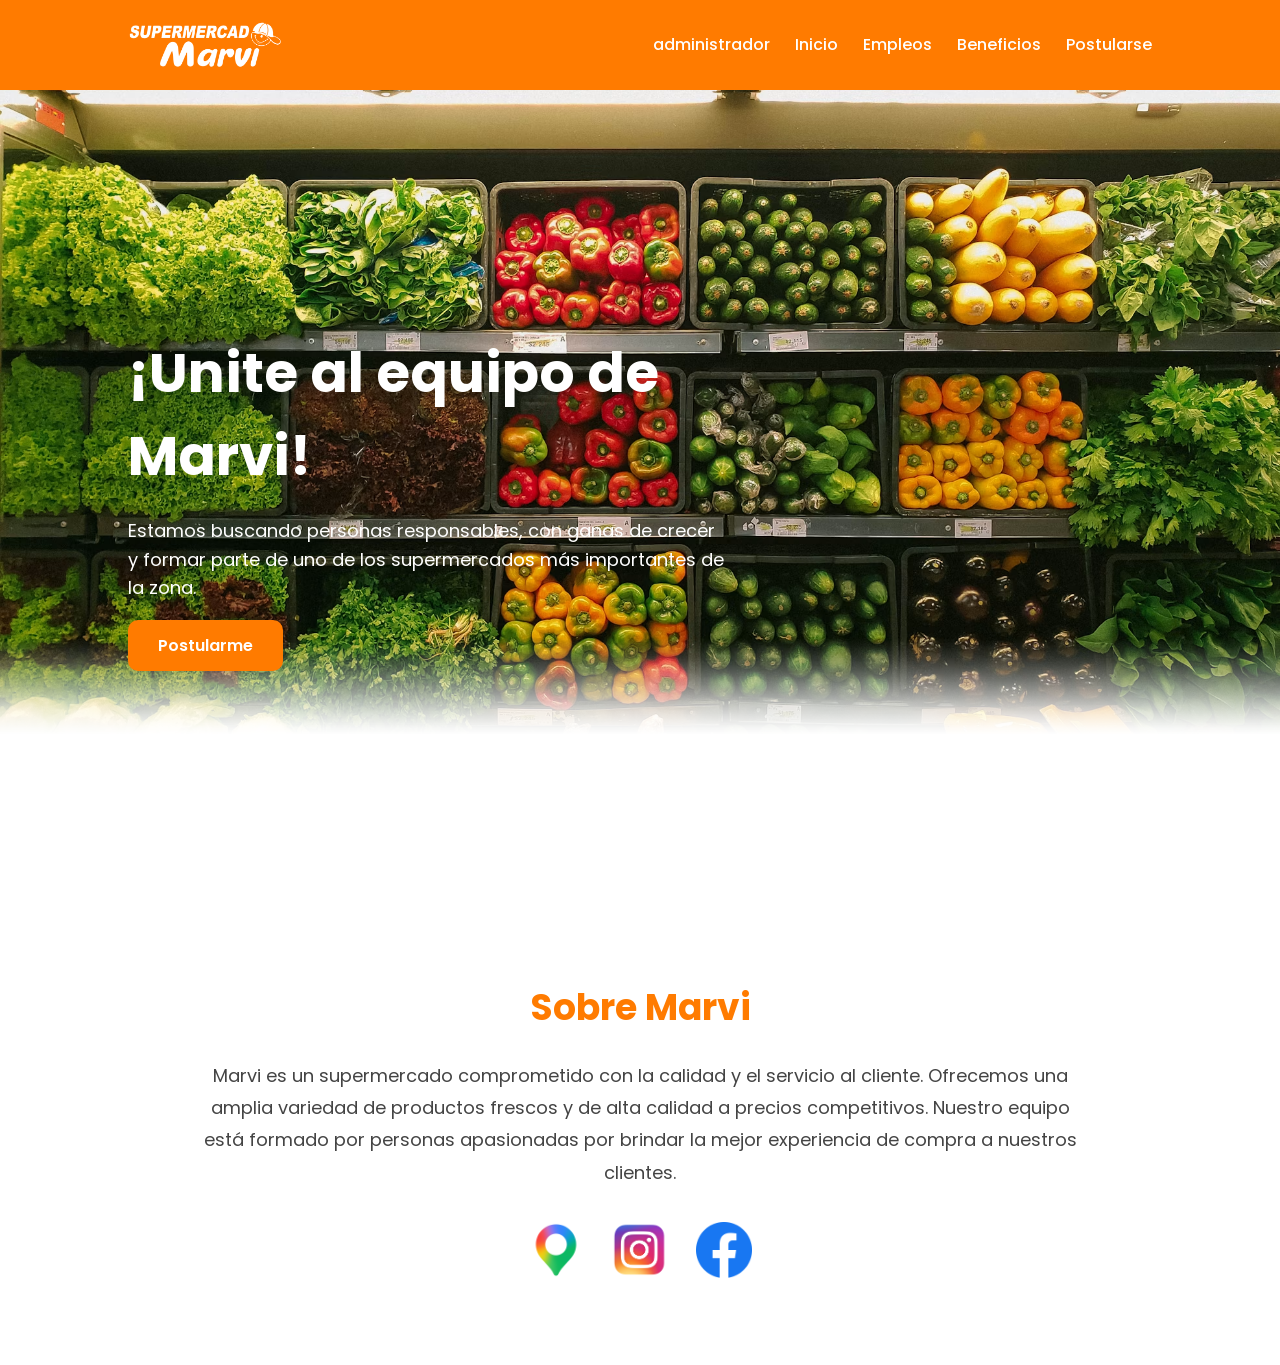
<file: proyecto_marvi/HTML/index.html>
<!-- HTML/index.html -->
<!DOCTYPE html>
<html lang="es">
<head>
    <meta charset="UTF-8">
    <meta name="viewport" content="width=device-width, initial-scale=1.0">
    <title>Supermercado Marvi</title>

    <!-- CSS -->
    <link rel="stylesheet" href="../CSS/index.css">

    <!-- Fuente -->
    <link href="https://fonts.googleapis.com/css2?family=Poppins:wght@300;400;500;600;700&display=swap" rel="stylesheet">
</head>
<body>

<header>

  <img id="logo" src="../imagenes/logo.png">

    <nav>
        <a href="../HTML/adminstrador.html">administrador</a>
		<a href="../HTML/index.html">Inicio</a>
		<a href="../HTML/empleos.html">Empleos</a>
		<a href="../HTML/beneficios.html">Beneficios</a>
		<a href="../HTML/postularse.html">Postularse</a>
	</nav>
    
</header>

<section class="hero">

    <div class="hero-text">

        <h2>¡Unite al equipo de Marvi!</h2>

        <p>
            Estamos buscando personas responsables, con ganas de crecer
            y formar parte de uno de los supermercados más importantes de la zona.
        </p>

        <a href="../HTML/postularse.html" class="btn">Postularme</a>

    </div>
    

</section>

<section class="about-us">
    <div class="about-us-content">
        <h2>Sobre Marvi</h2>
        <p>
            Marvi es un supermercado comprometido con la calidad y el servicio al cliente. 
            Ofrecemos una amplia variedad de productos frescos y de alta calidad a precios competitivos. 
            Nuestro equipo está formado por personas apasionadas por brindar la mejor experiencia de compra a nuestros clientes.
        </p>
        <p>
   
        </p>
<a class="social-icon-link" href="https://maps.app.goo.gl/GpaNL8HamS8X5RxE6" target="_blank" rel="noreferrer noopener" aria-label="Ver ubicación en Google Maps">
                <img src="../imagenes/Google icono.png" alt="Google Maps">
            </a>
                  <a class="social-icon-link" href="https://www.instagram.com/supermercado.marvi/" target="_blank" rel="noreferrer noopener" aria-label="Visitar Instagram de Supermercado Marvi">
                 <img src="../imagenes/icono ig.png" alt="Instagram">
              </a>
                  <a class="social-icon-link" href="https://www.facebook.com/Marvi.Supermercado/?locale=es_LA" target="_blank" rel="noreferrer noopener" aria-label="Visitar Facebook de Supermercado Marvi">
                      <img src="../imagenes/facebook icono.png" alt="Facebook">
                  </a>
    </div>
</section>


</body>
</html>
</file>
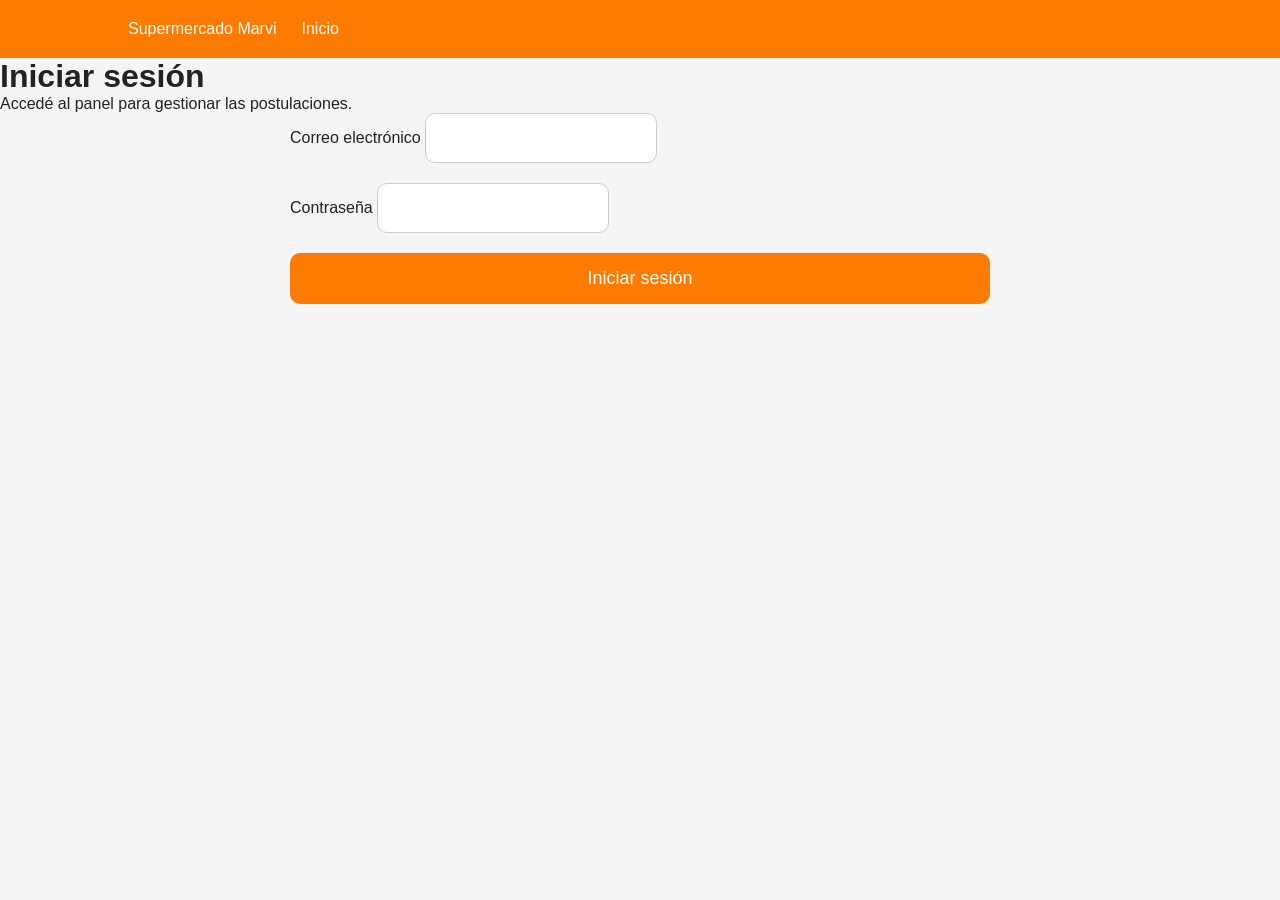
<file: proyecto_marvi/HTML/admin.backup.html>
<!DOCTYPE html>
<html lang="es">
<head>
    <meta charset="UTF-8">
    <meta name="viewport" content="width=device-width, initial-scale=1.0">
    <title>Iniciar sesión - Marvi</title>
    <!-- Vincula tus estilos CSS actuales aquí -->
    <link rel="stylesheet" href="../CSS/index.css">

</head>
<body>

    <header>
        <!-- Barra de navegación actual de Marvi -->
        <nav>
            <span>Supermercado Marvi</span>
            <a href="index.html">Inicio</a>
        </nav>
    </header>

    <div class="contenedor-login">
        <h1>Iniciar sesión</h1>
        <p>Accedé al panel para gestionar las postulaciones.</p>

        <!-- Elemento oculto para mostrar errores de autenticación -->
        <div id="alerta-error" class="mensaje-alerta"></div>

        <!-- Formulario de Login -->
        <form id="formulario-login">
            <div class="grupo-formulario">
                <label for="correo">Correo electrónico</label>
                <input type="email" id="correo" name="correo" required autocomplete="email">
            </div>

            <div class="grupo-formulario">
                <label for="contrasena">Contraseña</label>
                <input type="password" id="contrasena" name="contrasena" required autocomplete="current-password">
            </div>

            <button type="submit" class="btn-ingresar">Iniciar sesión</button>
        </form>
    </div>

    <script>
        document.getElementById('formulario-login').addEventListener('submit', function(e) {
            e.preventDefault(); // Evitamos que la página se recargue de forma tradicional

            const correo = document.getElementById('correo').value;
            const contrasena = document.getElementById('contrasena').value;
            const alerta = document.getElementById('alerta-error');

            alerta.style.display = 'none'; // Ocultamos errores previos

            // Estructuramos los datos para enviarlos al backend
            const datos = new FormData();
            datos.append('action', 'login'); // Acción de tu controlador PHP
            datos.append('email', correo);
            datos.append('password', contrasena);

            // Ajusta la ruta 'backend/controlador.php' según dónde guardes tus archivos PHP
            fetch('backend/controlador.php', {
                method: 'POST',
                body: datos
            })
            .then(response => response.json())
            .then(data => {
                if (data.error) {
                    // Si el servidor reporta un error (usuario incorrecto, campos vacíos, etc.)
                    alerta.textContent = data.error;
                    alerta.style.display = 'block';
                } else {
                    // ¡Éxito! Redirigimos de forma inmediata a la página de currículums
                    // Cambia 'curriculums.html' por el nombre exacto de tu archivo de la vista
                    window.location.href = 'curriculums.html';
                }
            })
            .catch(error => {
                console.error('Error de red:', error);
                alerta.textContent = 'Ocurrió un problema de conexión con el servidor.';
                alerta.style.display = 'block';
            });
        });
    </script>
</body>
</html>
</file>
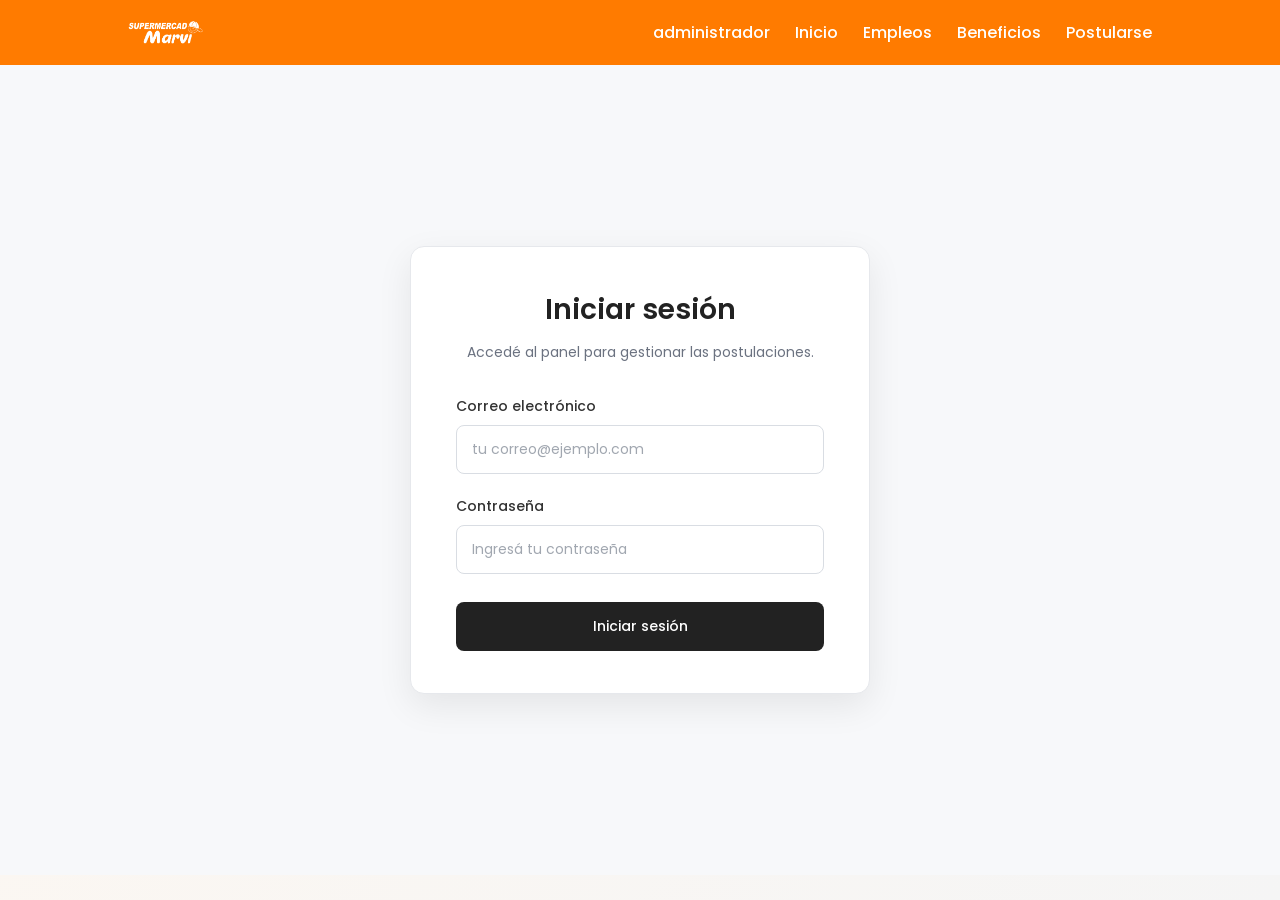
<file: proyecto_marvi/HTML/adminstrador.html>
<!DOCTYPE html>
<html lang="es">
<head>
	<meta charset="UTF-8">
	<meta name="viewport" content="width=device-width, initial-scale=1.0">
	<title>Iniciar sesión - Marvi</title>

	<link rel="stylesheet" href="../CSS/index.css">
	<link href="https://fonts.googleapis.com/css2?family=Poppins:wght@300;400;500;600;700&display=swap" rel="stylesheet">
</head>

<body class="login-page">

<header>
	<a href="../HTML/index.html" aria-label="Volver al inicio de Marvi">
		<img id="logo" src="../imagenes/logo.png" alt="Logo de Marvi">
	</a>

	<nav>
		<a href="../HTML/adminstrador.html">administrador</a>
		<a href="../HTML/index.html">Inicio</a>
		<a href="../HTML/empleos.html">Empleos</a>
		<a href="../HTML/beneficios.html">Beneficios</a>
		<a href="../HTML/postularse.html">Postularse</a>
	</nav>
</header>

<main class="login-section">

	<div class="login-card">

		<div class="login-header">
			<h1>Iniciar sesión</h1>
			<p>
				Accedé al panel para gestionar las postulaciones.
			</p>
		</div>

		<form class="login-form" id="login-form" method="POST">

			<div class="login-field">
				<label for="email">Correo electrónico</label>
				<input
					type="email"
					id="email"
					name="email"
					autocomplete="username"
					placeholder="tu correo@ejemplo.com"
					required
				>
			</div>

			<div class="login-field">
				<label for="password">Contraseña</label>
				<input
					type="password"
					id="password"
					name="password"
					autocomplete="current-password"
					placeholder="Ingresá tu contraseña"
					required
				>
			</div>

			<button type="submit" class="btn-login">
				Iniciar sesión
			</button>
			<p class="admin-message" id="login-message" role="alert" aria-live="polite"></p>

		</form>

	</div>

</main>

<script src="../JS/admin.js" defer></script>
</body>
</html>
</file>
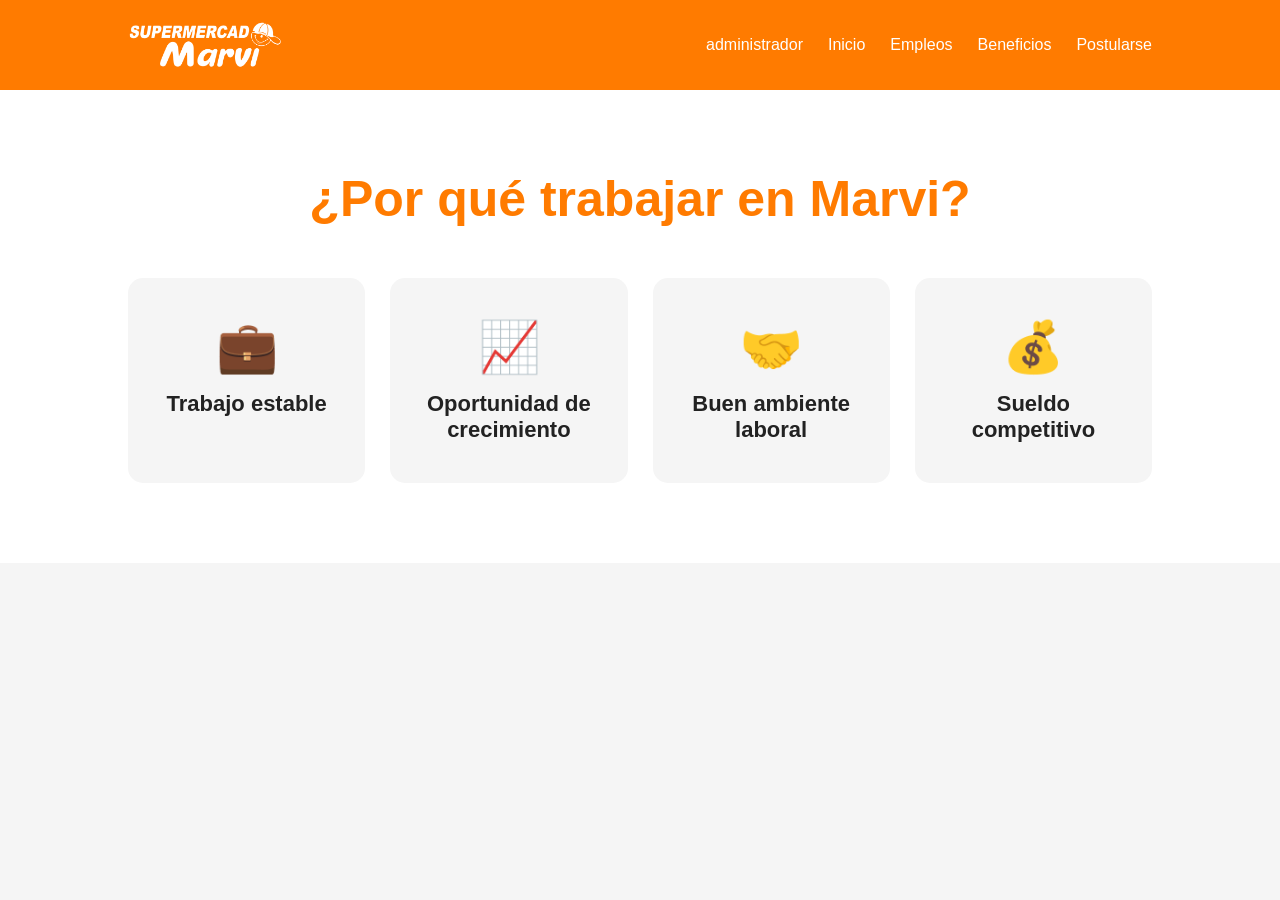
<file: proyecto_marvi/HTML/beneficios.html>
<!-- HTML/beneficios.html -->
<!DOCTYPE html>
<html lang="es">
<head>
    <meta charset="UTF-8">
    <meta name="viewport" content="width=device-width, initial-scale=1.0">
    <title>Beneficios - Marvi</title>

    <link rel="stylesheet" href="../CSS/index.css">
</head>
<body>

<header>
<img id="logo" src="../imagenes/logo.png">

    <nav>
        <a href="../HTML/adminstrador.html">administrador</a>
		<a href="../HTML/index.html">Inicio</a>
		<a href="../HTML/empleos.html">Empleos</a>
		<a href="../HTML/beneficios.html">Beneficios</a>
		<a href="../HTML/postularse.html">Postularse</a>
	</nav>

</header>

<section class="beneficios">

    <h2>¿Por qué trabajar en Marvi?</h2>

    <div class="beneficios-container">

        <div class="beneficio">
            <span>💼</span>
            <h3>Trabajo estable</h3>
        </div>

        <div class="beneficio">
            <span>📈</span>
            <h3>Oportunidad de crecimiento</h3>
        </div>

        <div class="beneficio">
            <span>🤝</span>
            <h3>Buen ambiente laboral</h3>
        </div>

        <div class="beneficio">
            <span>💰</span>
            <h3>Sueldo competitivo</h3>
        </div>

    </div>

</section>

</body>
</html>
</file>
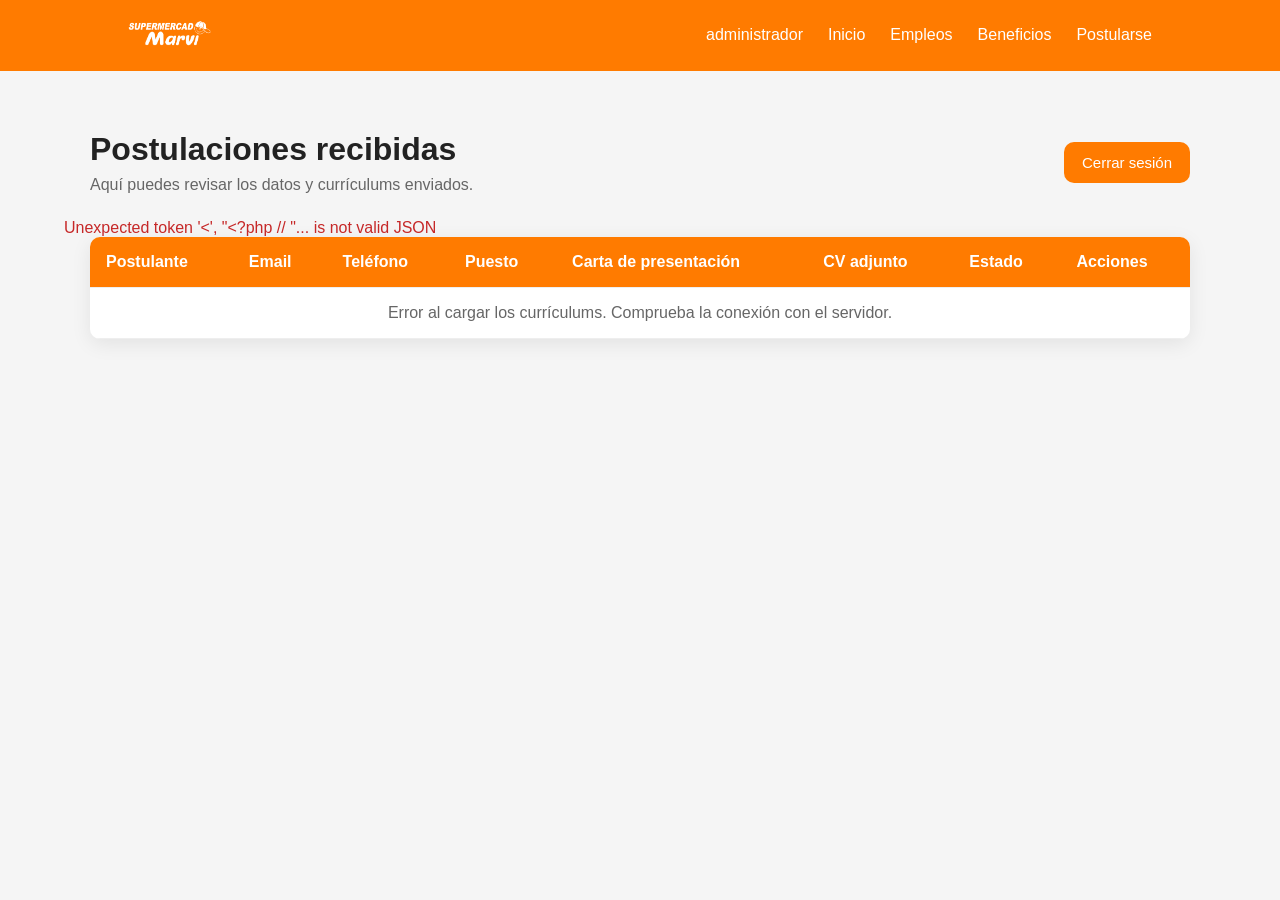
<file: proyecto_marvi/HTML/curriculums.html>
<!DOCTYPE html>
<html lang="es">
<head>
    <meta charset="UTF-8">
    <meta name="viewport" content="width=device-width, initial-scale=1.0">
    <title>Currículums - Marvi</title>

    <link rel="stylesheet" href="../CSS/index.css">
    <link rel="stylesheet" href="../CSS/acciones-admin.css">
    <script src="../JS/curriculums.js" defer></script>
</head>
<body>

<header>
    <a href="../HTML/index.html" aria-label="Volver al inicio de Marvi">
        <img id="logo" src="../imagenes/logo.png" alt="Logo de Marvi">
    </a>

    <nav>
        <a href="../HTML/adminstrador.html">administrador</a>
        <a href="../HTML/index.html">Inicio</a>
        <a href="../HTML/empleos.html">Empleos</a>
        <a href="../HTML/beneficios.html">Beneficios</a>
        <a href="../HTML/postularse.html">Postularse</a>
    </nav>
</header>

    <main class="seccion-admin">
        <div class="admin-panel-heading">
            <div>
                <h1>Postulaciones recibidas</h1>
                <p>Aquí puedes revisar los datos y currículums enviados.</p>
            </div>
            <button type="button" class="btn-cerrar-sesion" id="logout-button">Cerrar sesión</button>
        </div>

        <p class="admin-message" id="tabla-message" role="status" aria-live="polite"></p>

        <div class="tabla-contenedor">
            <table class="tabla-cvs">
                <thead>
                    <tr>
                        <th scope="col">Postulante</th>
                        <th scope="col">Email</th>
                        <th scope="col">Teléfono</th>
                        <th scope="col">Puesto</th>
                        <th scope="col">Carta de presentación</th>
                        <th scope="col">CV adjunto</th>
                        <th scope="col">Estado</th>
                        <th scope="col">Acciones</th>
                    </tr>
                </thead>
                <tbody id="tabla-cuerpo-cvs">
                    <tr>
                        <td colspan="8" class="tabla-vacia">Cargando postulaciones...</td>
                    </tr>
                </tbody>
            </table>
        </div>
    </main>
</body>
</html>
</file>
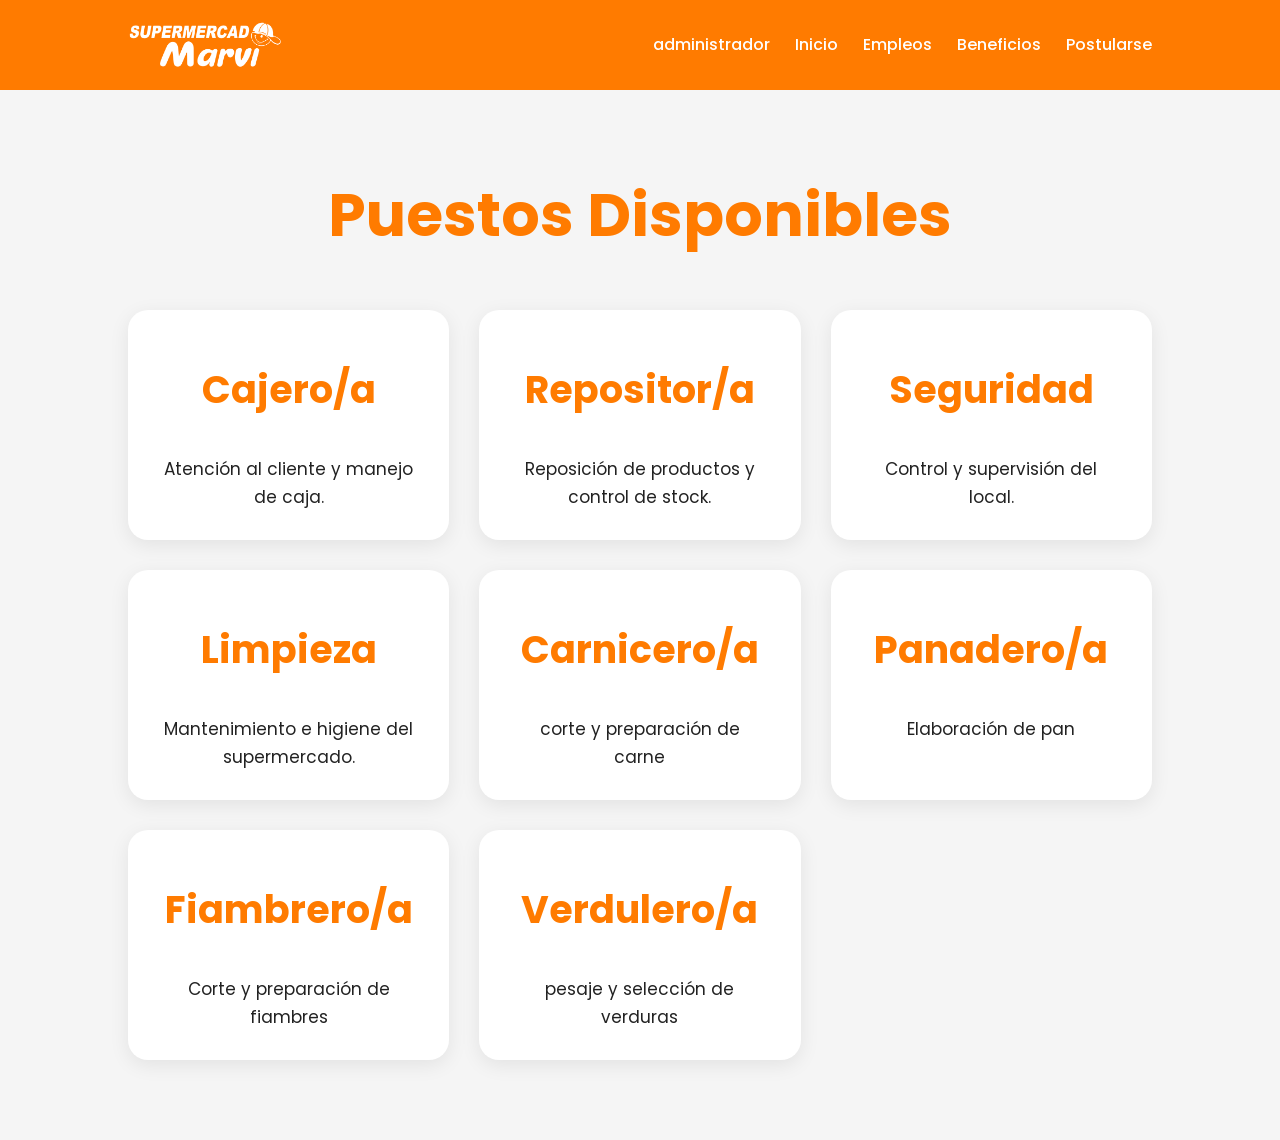
<file: proyecto_marvi/HTML/empleos.html>
<!-- HTML/empleos.html -->

<!DOCTYPE html>
<html lang="es">
<head>
    <meta charset="UTF-8">
    <meta name="viewport" content="width=device-width, initial-scale=1.0">
    <title>Empleos - Marvi</title>

    <link rel="stylesheet" href="../CSS/index.css">

    <link href="https://fonts.googleapis.com/css2?family=Poppins:wght@300;400;500;600;700&display=swap" rel="stylesheet">
</head>
<body>

<header>
<img id="logo" src="../imagenes/logo.png">

    <nav>
        <a href="../HTML/adminstrador.html">administrador</a>
		<a href="../HTML/index.html">Inicio</a>
		<a href="../HTML/empleos.html">Empleos</a>
		<a href="../HTML/beneficios.html">Beneficios</a>
		<a href="../HTML/postularse.html">Postularse</a>
	</nav>

</header>

<section class="empleos">

    <h2>Puestos Disponibles</h2>

    <div class="cards">

        <!-- CAJERO -->
        <div class="card" onclick="toggleCard(this)">

            <h3>Cajero/a</h3>

            <p>
                Atención al cliente y manejo de caja.
            </p>

            <div class="info-extra">    

                <p>
                    El puesto de cajero/a consiste en atender clientes,
                    cobrar productos y manejar pagos en efectivo
                    o tarjetas.
                </p>

                <p>
                    También se debe mantener el área ordenada,
                    ayudar a los clientes y trabajar en equipo.
                </p>

                <p>
                    Buscamos personas responsables, rápidas
                    y con buena actitud.
                </p>

            </div>

        </div>

        <!-- REPOSITOR -->
        <div class="card" onclick="toggleCard(this)">

            <h3>Repositor/a</h3>

            <p>
                Reposición de productos y control de stock.
            </p>

            <div class="info-extra">

                <p>
                    El repositor organiza productos,
                    llena góndolas y controla fechas
                    de vencimiento.
                </p>

                <p>
                    También colabora con el depósito
                    y mantiene el supermercado ordenado.
                </p>

                <p>
                    Se buscan personas activas,
                    organizadas y responsables.
                </p>

            </div>

        </div>

        <!-- SEGURIDAD -->
        <div class="card" onclick="toggleCard(this)">

            <h3>Seguridad</h3>

            <p>
                Control y supervisión del local.
            </p>

            <div class="info-extra">

                <p>
                    El personal de seguridad controla accesos,
                    supervisa cámaras y previene robos.
                </p>

                <p>
                    Debe garantizar la seguridad de clientes,
                    empleados y productos.
                </p>

                <p>
                    Se valoran personas observadoras
                    y responsables.
                </p>

            </div>

        </div>

        <!-- LIMPIEZA -->
        <div class="card" onclick="toggleCard(this)">

            <h3>Limpieza</h3>

            <p>
                Mantenimiento e higiene del supermercado.
            </p>

            <div class="info-extra">

                <p>
                    El personal de limpieza mantiene
                    todas las áreas limpias y ordenadas.
                </p>

                <p>
                    Esto incluye pisos, baños
                    y zonas comunes.
                </p>

                <p>
                    Buscamos personas puntuales
                    y comprometidas.
                </p>

        </div>
        <!-- CARNICERO -->
        </div>
            <div class="card" onclick="toggleCard(this)">

                <h3>Carnicero/a</h3>

                <p>
                    corte y preparación de carne
                </p>

                <div class="info-extra">

                    <p>
                        El puesto de carnicero/a consiste en atender clientes,
                        cortar y preparar carne, y mantener el área de trabajo
                        limpia y ordenada.
                    </p>

                    <p>
                        También se debe colaborar con el equipo y ayudar en
                        otras tareas del supermercado.
                    </p>

                    <p>
                        Buscamos personas con experiencia, responsables
                        y con buena actitud.
                    </p>

            </div>

        </div>
        <!-- PANADERO/A -->
        <div class="card" onclick="toggleCard(this)">

            <h3>Panadero/a</h3>

            <p>
                Elaboración de pan
            </p>

            <div class="info-extra">

                    <p>
                        El puesto de panadero/a consiste en atender clientes,
                        cortar y preparar pan, empanadas, postres, viandas de comidas etc. y mantener el área de trabajo
                        limpia y ordenada.
                    </p>

                    <p>
                        También se debe colaborar con el equipo y ayudar en
                        otras tareas del supermercado.
                    </p>

                    <p>
                        Buscamos personas con experiencia, responsables
                        y con buena actitud.
                    </p>

                </div>

            </div>
        <!-- FIAMBRERO/A -->
        <div class="card" onclick="toggleCard(this)">

            <h3>Fiambrero/a</h3>

            <p>
                Corte y preparación de fiambres
            </p>

            <div class="info-extra">

                    <p>
                        El puesto de fiambrero/a consiste en atender clientes,
                        cortar y preparar fiambres, y mantener el área de trabajo
                        limpia y ordenada.
                    </p>

                    <p>
                        También se debe colaborar con el equipo y ayudar en
                        otras tareas del supermercado.
                    </p>

                    <p>
                        Buscamos personas con experiencia, responsables
                        y con buena actitud.
                    </p>

                </div>

            </div>
            <!-- VERDULERO/A -->
        <div class="card" onclick="toggleCard(this)">

            <h3>Verdulero/a</h3>

            <p>
                pesaje y selección de verduras
            </p>

            <div class="info-extra">

                    <p>
                        El puesto de verdulero/a consiste en atender clientes,
                        pesar y seleccionar verduras, y mantener el área de trabajo
                        limpia y ordenada.
                    </p>

                    <p>
                        También se debe colaborar con el equipo y ayudar en
                        otras tareas del supermercado.
                    </p>

                    <p>
                        Buscamos personas con experiencia, responsables
                        y con buena actitud.
                    </p>

                </div>

            </div>
    </div>
        
</section>

<script>

function toggleCard(card){

    // cerrar todas
    document.querySelectorAll(".card").forEach(c => {

        if(c !== card){
            c.classList.remove("active");
        }

    });

    // abrir/cerrar clickeada
    card.classList.toggle("active");

}

</script>

</body>
</html>
</file>
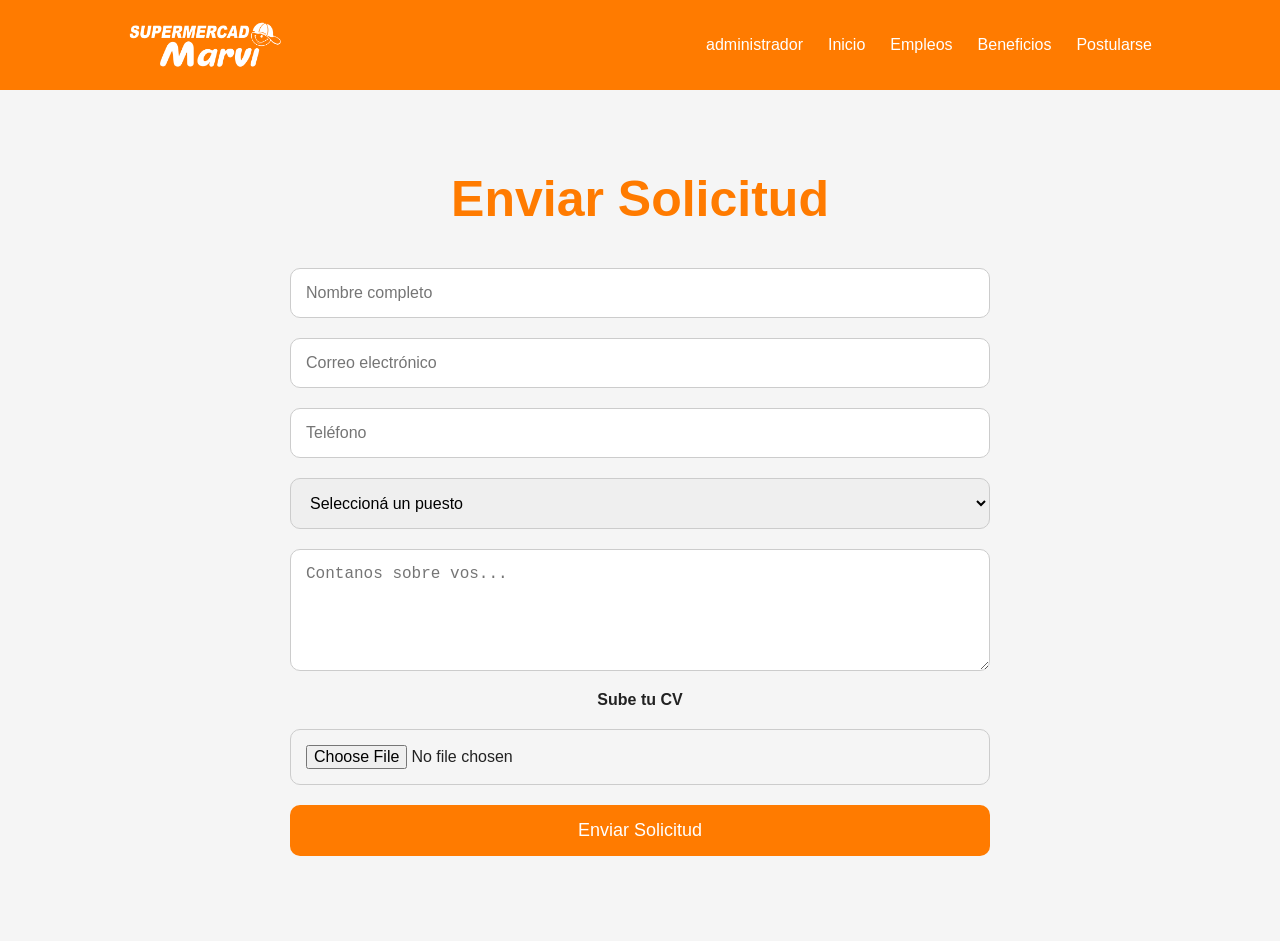
<file: proyecto_marvi/HTML/postularse.html>
<!-- HTML/postularse.html -->
<!DOCTYPE html>
<html lang="es">
  <head>
    <meta charset="UTF-8" />
    <meta name="viewport" content="width=device-width, initial-scale=1.0" />
    <title>postularse - Marvi</title>

    <link rel="stylesheet" href="../CSS/index.css" />
  </head>
  <body>
    <header>
        <img id="logo" src="../imagenes/logo.png">

      <nav>
    <a href="../HTML/adminstrador.html">administrador</a>
		<a href="../HTML/index.html">Inicio</a>
		<a href="../HTML/empleos.html">Empleos</a>
		<a href="../HTML/beneficios.html">Beneficios</a>
		<a href="../HTML/postularse.html">Postularse</a>
	</nav>
    </header>

    <section class="formulario">
      <h2>Enviar Solicitud</h2>

      <form method="POST" action="../backend/index.php?action=agregar_postulacion" enctype="multipart/form-data">
        <input type="text" name="nombre" placeholder="Nombre completo" required />

        <input type="email" name="email" placeholder="Correo electrónico" required />

        <input type="tel" name="telefono" placeholder="Teléfono" required />

        <select name="puesto_postulado" required>
          <option value="">Seleccioná un puesto</option>
          <option>Cajero/a</option>
          <option>Repositor/a</option>
          <option>Seguridad</option>
          <option>Limpieza</option>
          <option>Carnicero/a</option>
          <option>Panadero/a</option>
          <option>Fiambrero/a</option>
          <option>Verdulero/a</option>
        </select>

        <textarea name="carta_presentacion" placeholder="Contanos sobre vos..." rows="5"></textarea>
        <div>
          <h4>Sube tu CV</h4>
        </div>
        <input type="file" name="cv" accept=".pdf,.doc,.docx" />
        <button type="submit">Enviar Solicitud</button>
      </form>

      <div id="formMessage" role="status" style="margin-top:12px;color:green;font-weight:bold;display:none"></div>

      <script>
        (function(){
          const form = document.querySelector('form');
          const msg = document.getElementById('formMessage');

          form.addEventListener('submit', async function(e){
            e.preventDefault();
            msg.style.display = 'block';
            msg.style.color = 'black';
            msg.textContent = 'Enviando...';

            try {
              const url = form.action;
              const fd = new FormData(form);

              const resp = await fetch(url, { method: 'POST', body: fd });
              const json = await resp.json();

              if (json.exito) {
                msg.style.color = 'green';
                msg.textContent = 'Enviado correctamente';
                form.reset();
              } else if (json.error) {
                msg.style.color = 'red';
                msg.textContent = json.error;
              } else {
                msg.style.color = 'red';
                msg.textContent = 'Error inesperado';
              }
            } catch (err) {
              msg.style.color = 'red';
              msg.textContent = 'Error al enviar: ' + (err.message || err);
            }
          });
        })();
      </script>
    </section>
  </body>
</html>
</file>
<file: proyecto_marvi/CSS/index.css>
/* CSS/index.css */

*{
    margin: 0;
    padding: 0;
    box-sizing: border-box;
}

body{
    font-family: 'Poppins', sans-serif;
    background: #f5f5f5;
    color: #222;
}

/* ================= HEADER ================= */

header{

    width: 100%;

    background: #ff7b00;

    color: white;

    display: flex;

    justify-content: space-between;

    align-items: center;

    padding: 20px 10%;

    position: sticky;

    top: 0;

    z-index: 1000;
}

#logo{
   height: 15%;
    width: 15%;
    justify-content: center;
}

nav {
    display: flex;
    align-items: center;
    justify-content: center;
}

nav a{

    color: white;

    text-decoration: none;

    margin-left: 25px;

    font-weight: 500;

    transition: 0.3s;
}

nav a:hover{

    color: #ffe600;
}

/* ================= HERO ================= */

.hero{

    height: 90vh;

    background:
   
    url('../imagenes/background.png') no-repeat;

    background-size: cover;

    background-position: center;

    display: flex;

    align-items: center;

    padding: 0 10%;

    color: white;
}

.hero-text{

    max-width: 600px;
}

.hero h2{

    font-size: 55px;

    margin-bottom: 20px;
}

.hero p{

    font-size: 18px;

    margin-bottom: 30px;

    line-height: 1.6;
}

.btn{

    background: #ff7b00;

    color: white;

    padding: 14px 30px;

    text-decoration: none;

    border-radius: 10px;

    font-weight: 600;

    transition: 0.3s;
}

.btn:hover{

    background: #ff9500;
}

/* ================= EMPLEOS ================= */

.empleos{

    padding: 80px 10%;

    text-align: center;
}

.empleos h2{

    font-size: 60px;

    margin-bottom: 50px;

    color: #ff7b00;
}

.cards{

    display: grid;

    grid-template-columns: repeat(auto-fit, minmax(250px,1fr));

    gap: 30px;
}

/* ================= CARDS ================= */

.card{

    background: white;

    padding: 35px;

    border-radius: 20px;

    box-shadow: 0px 5px 20px rgba(0,0,0,0.08);

    transition: 0.4s;

    cursor: pointer;

    overflow: hidden;

    text-align: center;

    height: 230px;
}

/* HOVER */

.card:hover{

    transform: translateY(-10px);
}

/* ================= TITULOS DE LAS CARDS ================= */

.card h3{

    color: #ff7b00;

    font-size: 38px;

    margin-bottom: 20px;

    min-height: 90px;

    display: flex;

    align-items: center;

    justify-content: center;

    text-align: center;
}

/* TEXTO PRINCIPAL */

.card p{

    font-size: 17px;

    line-height: 1.7;
}

/* ================= INFO OCULTA ================= */

.info-extra{

    opacity: 0;

    max-height: 0;

    overflow: hidden;

    transition: 0.4s ease;

    margin-top: 0;

    text-align: left;
}

/* ================= CARD ABIERTA ================= */

.card.active{

    height: auto;

    transform: scale(1.03);
}

.card.active .info-extra{

    opacity: 1;

    max-height: 500px;

    margin-top: 25px;
}

/* ================= BENEFICIOS ================= */

.beneficios{

    padding: 80px 10%;

    text-align: center;

    background: white;
}

.beneficios h2{

    font-size: 50px;

    margin-bottom: 50px;

    color: #ff7b00;
}

.beneficios-container{

    display: grid;

    grid-template-columns: repeat(auto-fit, minmax(220px,1fr));

    gap: 25px;
}

.beneficio{

    background: #f5f5f5;

    padding: 40px 20px;

    border-radius: 15px;

    transition: 0.3s;
}

.beneficio:hover{

    transform: translateY(-8px);
}

.beneficio span{

    font-size: 50px;
}

.beneficio h3{

    margin-top: 15px;

    font-size: 22px;
}

/* ================= FORMULARIO ================= */

.formulario{

    padding: 80px 10%;

    text-align: center;
}

.formulario h2{

    font-size: 50px;

    margin-bottom: 40px;

    color: #ff7b00;
}

form{

    max-width: 700px;

    margin: auto;

    display: flex;

    flex-direction: column;

    gap: 20px;
}

input,
select,
textarea{

    padding: 15px;

    border-radius: 10px;

    border: 1px solid #ccc;

    font-size: 16px;

    outline: none;
}

input:focus,
select:focus,
textarea:focus{

    border: 1px solid #ff7b00;
}

button{

    background: #ff7b00;

    color: white;

    border: none;

    padding: 15px;

    border-radius: 10px;

    font-size: 18px;

    cursor: pointer;

    transition: 0.3s;
}

button:hover{

    background: #ff9500;
}

/* ================= ADMINISTRADOR ================= */

.login-page{

    min-height: 100vh;

    background: linear-gradient(135deg, #fff8f0 0%, #f5f5f5 100%);
}

.login-page header{

    position: static;
}

.login-page header > a{

    display: flex;
}

.login-section{

    min-height: calc(100vh - 91px);

    display: flex;

    align-items: center;

    justify-content: center;

    padding: 60px 20px;
}

.login-card{

    width: min(100%, 460px);

    background: white;

    padding: 45px;

    border-radius: 20px;

    box-shadow: 0px 8px 30px rgba(0,0,0,0.10);

    text-align: center;
}

.login-eyebrow{

    color: #ff7b00;

    font-size: 13px;

    font-weight: 700;

    letter-spacing: 1px;

    text-transform: uppercase;
}

.login-card h1{

    margin: 10px 0 8px;

    color: #222;

    font-size: 36px;
}

.login-intro{

    margin: 0 0 20px;

    color: #666;

    font-size: 18px;

    line-height: 1.6;

    text-align: left;
}

.login-form{

    gap: 18px;

    text-align: left;
}

.login-field{

    display: flex;

    flex-direction: column;

    gap: 8px;
}

.login-field label{

    color: #333;

    font-size: 14px;

    font-weight: 600;
}

.login-field input{

    width: 100%;
}

.login-form button{

    width: 100%;

    margin-top: 5px;
}

.login-back-link{

    display: inline-block;

    margin-top: 25px;

    color: #ff7b00;

    font-size: 14px;

    font-weight: 600;

    text-decoration: none;
}

.login-back-link:hover{

    color: #ff9500;
}

.administrador-intro{

    margin: -20px auto 30px;

    color: #555;
}

.tabla-contenedor{

    max-width: 1100px;

    margin: auto;

    overflow-x: auto;

    background: white;

    border-radius: 10px;

    box-shadow: 0px 5px 20px rgba(0,0,0,0.08);
}

table{

    width: 100%;

    border-collapse: collapse;

    min-width: 760px;

    text-align: left;
}

th,
td{

    padding: 16px;

    border-bottom: 1px solid #eee;
}

th{

    background: #ff7b00;

    color: white;
}

td a{

    color: #ff7b00;

    font-weight: 600;

    text-decoration: none;
}

td a:hover{

    text-decoration: underline;
}

.admin-message{

    margin-top: 15px;

    color: #c62828;
}

.admin-message:empty{

    display: none;
}

.admin-message.mensaje-exito{

    color: #2e7d32;
}

.login-form button:disabled,
.btn-cerrar-sesion:disabled{

    cursor: wait;

    opacity: 0.7;
}

.seccion-admin{

    padding: 60px 5%;
}

.admin-panel-heading{

    max-width: 1100px;

    margin: 0 auto 25px;

    display: flex;

    align-items: center;

    justify-content: space-between;

    gap: 20px;
}

.admin-panel-heading h1{

    margin: 0 0 8px;

    color: #222;
}

.admin-panel-heading p{

    margin: 0;

    color: #666;
}

.btn-cerrar-sesion{

    padding: 12px 18px;

    font-size: 15px;

    white-space: nowrap;
}

.tabla-cvs{

    min-width: 1050px;
}

.tabla-vacia{

    text-align: center;

    color: #666;
}

.sin-cv{

    color: #777;
}

.btn-descargar{

    display: inline-block;

    color: #ff7b00;

    font-weight: 600;

    text-decoration: none;
}

.btn-descargar:hover{

    text-decoration: underline;
}

@media(max-width: 768px){

    .admin-panel-heading{

        align-items: flex-start;

        flex-direction: column;
    }

    .seccion-admin{

        padding: 40px 20px;
    }
}

/* ================= FOOTER ================= */

footer{

    background: #111;

    color: white;

    text-align: center;

    padding: 25px;

    margin-top: 50px;
}

/* ================= RESPONSIVE ================= */

@media(max-width: 768px){

    header{

        flex-direction: column;

        gap: 15px;
    }

    nav{

        display: flex;

        flex-wrap: wrap;

        justify-content: center;
        
    }

    .hero{

        justify-content: center;

        text-align: center;
    }

    .hero h2{

        font-size: 40px;
    }

    .login-card{

        padding: 35px 25px;
    }

    .empleos h2{

        font-size: 42px;
    }

    .card h3{

        font-size: 30px;
    }

    .card{

        height: auto;
    }

}

.about-us{

    padding: 80px 10%;
    background: white;
}

.about-us-content{

    max-width: 900px;
    margin: 0 auto;
    text-align: center;
}

.about-us h2{

    font-size: 36px;
    margin-bottom: 25px;
    color: #ff7b00;
}

.about-us a{

    color: #ff7b00;
    text-decoration: none;
    font-weight: 600;
}

.about-us a:hover{

    text-decoration: underline;
}

.social-icon-link{

    display: inline-flex;

    flex-direction: column;

    align-items: center;

    gap: 8px;

    margin: 15px 12px 0;

    text-decoration: none;
}

.social-icon-link img{

    width: 56px;

    height: 56px;

    object-fit: cover;

    border-radius: 14px;
}

.about-circles{

    display: grid;
    grid-template-columns: repeat(4, 1fr);
    gap: 30px;
    justify-items: center;
    margin-top: 45px;
}

.about-circle{

    width: 150px;
    height: 150px;
    border-radius: 50%;
    background: #ff7b00;
    box-shadow: 0 15px 30px rgba(0, 0, 0, 0.12);
}

.about-us p{

    font-size: 18px;
    line-height: 1.8;
    color: #444;
    margin-bottom: 18px;
}
.login-section {
	min-height: calc(100vh - 90px);
	display: flex;
	justify-content: center;
	align-items: center;
	padding: 60px 20px;
	background: #f7f8fa;
}

.login-card {
	width: 100%;
	max-width: 460px;
	background: #ffffff;
	padding: 42px 45px;
	border: 1px solid #e6e8ec;
	border-radius: 14px;
	box-shadow: 0 12px 35px rgba(0, 0, 0, 0.08);
}

.login-header {
	margin-bottom: 32px;
	text-align: center;
}

.login-header h1 {
	margin: 0 0 10px;
	font-size: 28px;
	font-weight: 600;
	color: #222;
}

.login-header p {
	margin: 0;
	font-size: 14px;
	line-height: 1.6;
	color: #6b7280;
}

.login-form {
	display: flex;
	flex-direction: column;
	gap: 22px;
}

.login-field {
	display: flex;
	flex-direction: column;
	gap: 8px;
}

.login-field label {
	font-size: 14px;
	font-weight: 500;
	color: #333;
}

.login-field input {
	width: 100%;
	box-sizing: border-box;
	padding: 13px 15px;
	border: 1px solid #d9dde3;
	border-radius: 8px;
	background: #fff;
	font-family: 'Poppins', sans-serif;
	font-size: 14px;
	color: #333;
	outline: none;
	transition: border-color 0.2s ease, box-shadow 0.2s ease;
}

.login-field input::placeholder {
	color: #a1a7b0;
}

.login-field input:focus {
	border-color: #999;
	box-shadow: 0 0 0 3px rgba(0, 0, 0, 0.05);
}

.login-form button {
	margin-top: 6px;
	width: 100%;
	padding: 14px;
	border: none;
	border-radius: 8px;
	background: #222;
	color: #fff;
	font-family: 'Poppins', sans-serif;
	font-size: 14px;
	font-weight: 500;
	cursor: pointer;
	transition: background 0.2s ease, transform 0.2s ease;
}

.login-form button:hover {
	background: #333;
	transform: translateY(-1px);
}

.login-form button:active {
	transform: translateY(0);
}


/* =========================
   RESPONSIVE
========================= */

@media (max-width: 600px) {

	.login-section {
		padding: 40px 16px;
	}

	.login-card {
		padding: 32px 25px;
		border-radius: 12px;
	}

	.login-header h1 {
		font-size: 24px;
	}
}
</file>
<file: proyecto_marvi/CSS/acciones-admin.css>
/* Agregar al final de ../CSS/index.css */

.celda-acciones {
    display: flex;
    gap: 0.5rem;
    flex-wrap: wrap;
}

.btn-accion {
    padding: 0.4rem 0.8rem;
    border: 1px solid transparent;
    border-radius: 6px;
    font: inherit;
    font-size: 0.9rem;
    cursor: pointer;
}

.btn-accion:focus-visible {
    outline: 2px solid currentColor;
    outline-offset: 2px;
}

.btn-aceptar {
    background: #1f7a4d;
    color: #fff;
}

.btn-aceptar:hover {
    background: #17613c;
}

.btn-eliminar {
    background: transparent;
    color: #b3261e;
    border-color: #b3261e;
}

.btn-eliminar:hover {
    background: #b3261e;
    color: #fff;
}

.estado {
    display: inline-block;
    padding: 0.15rem 0.6rem;
    border-radius: 999px;
    font-size: 0.85rem;
    white-space: nowrap;
}

.estado-pendiente {
    background: #fff3cd;
    color: #664d03;
}

.estado-aceptada {
    background: #d1e7dd;
    color: #0f5132;
}
</file>
